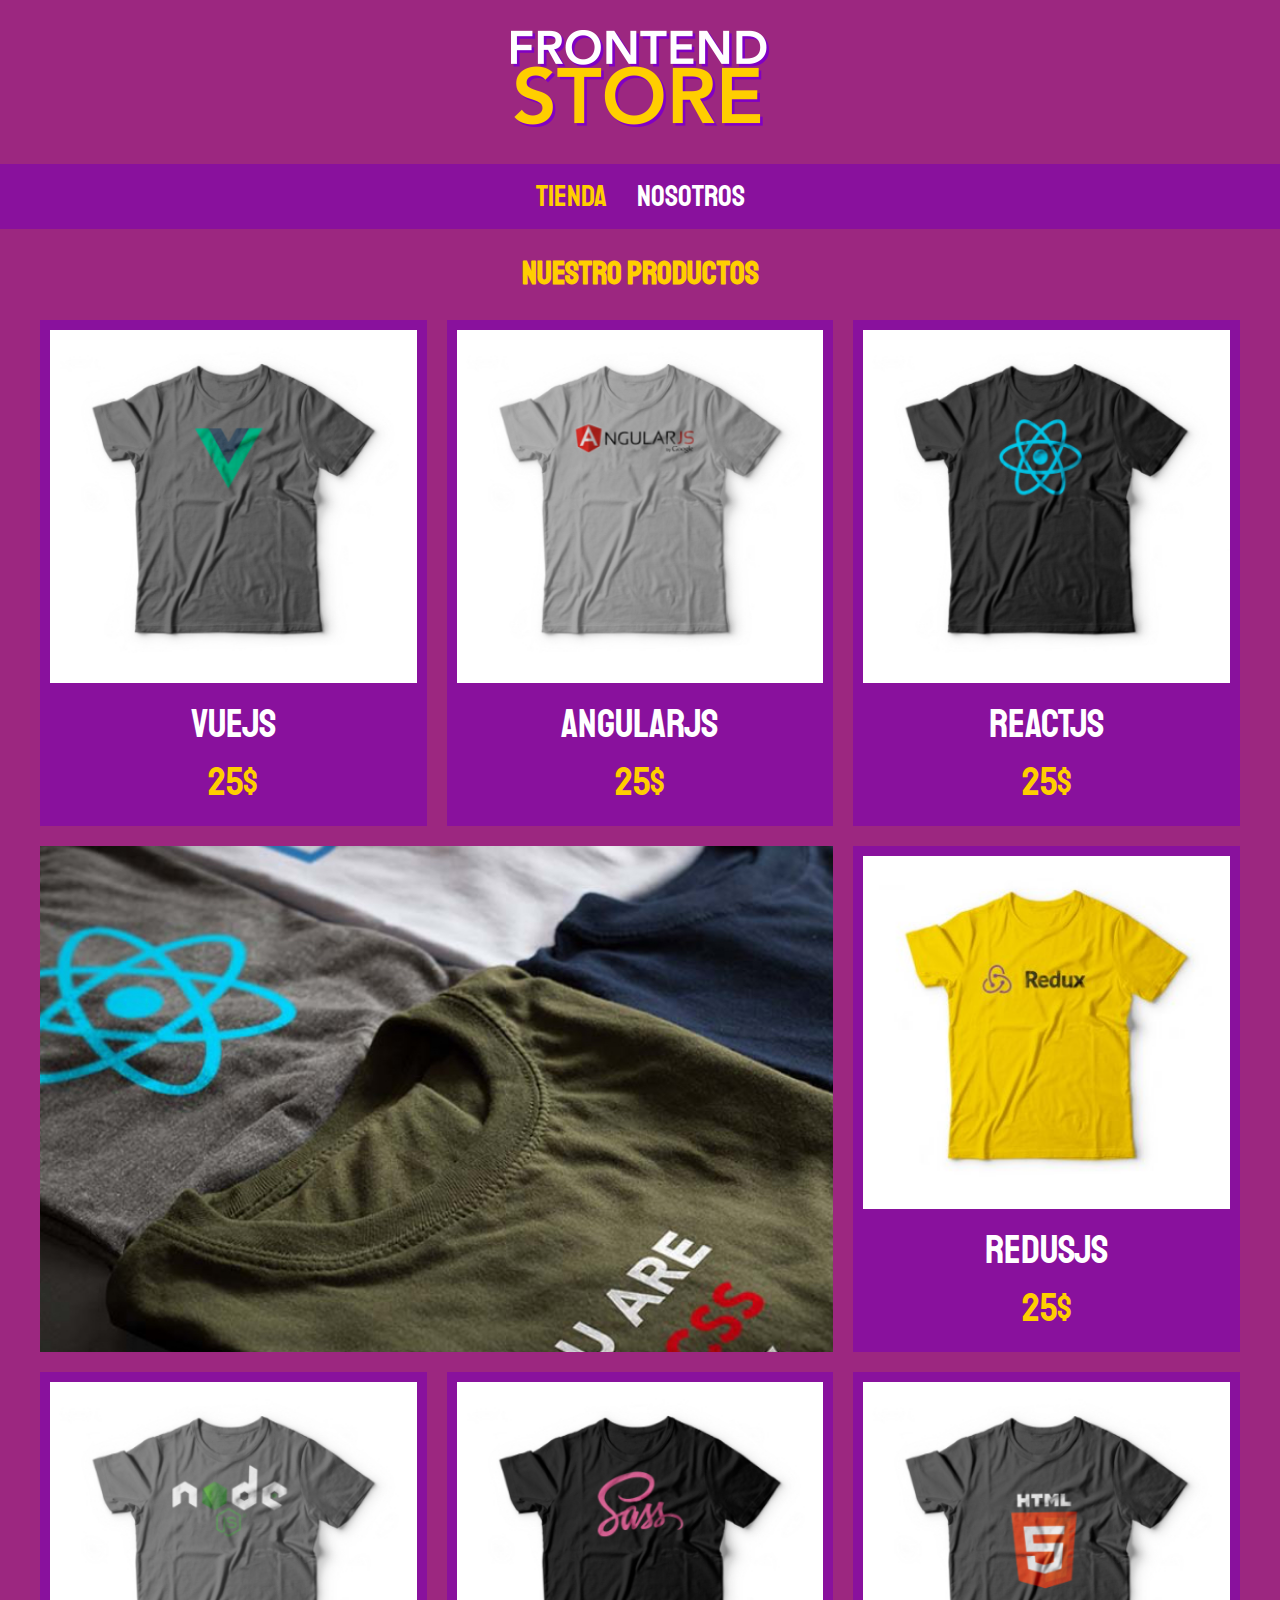
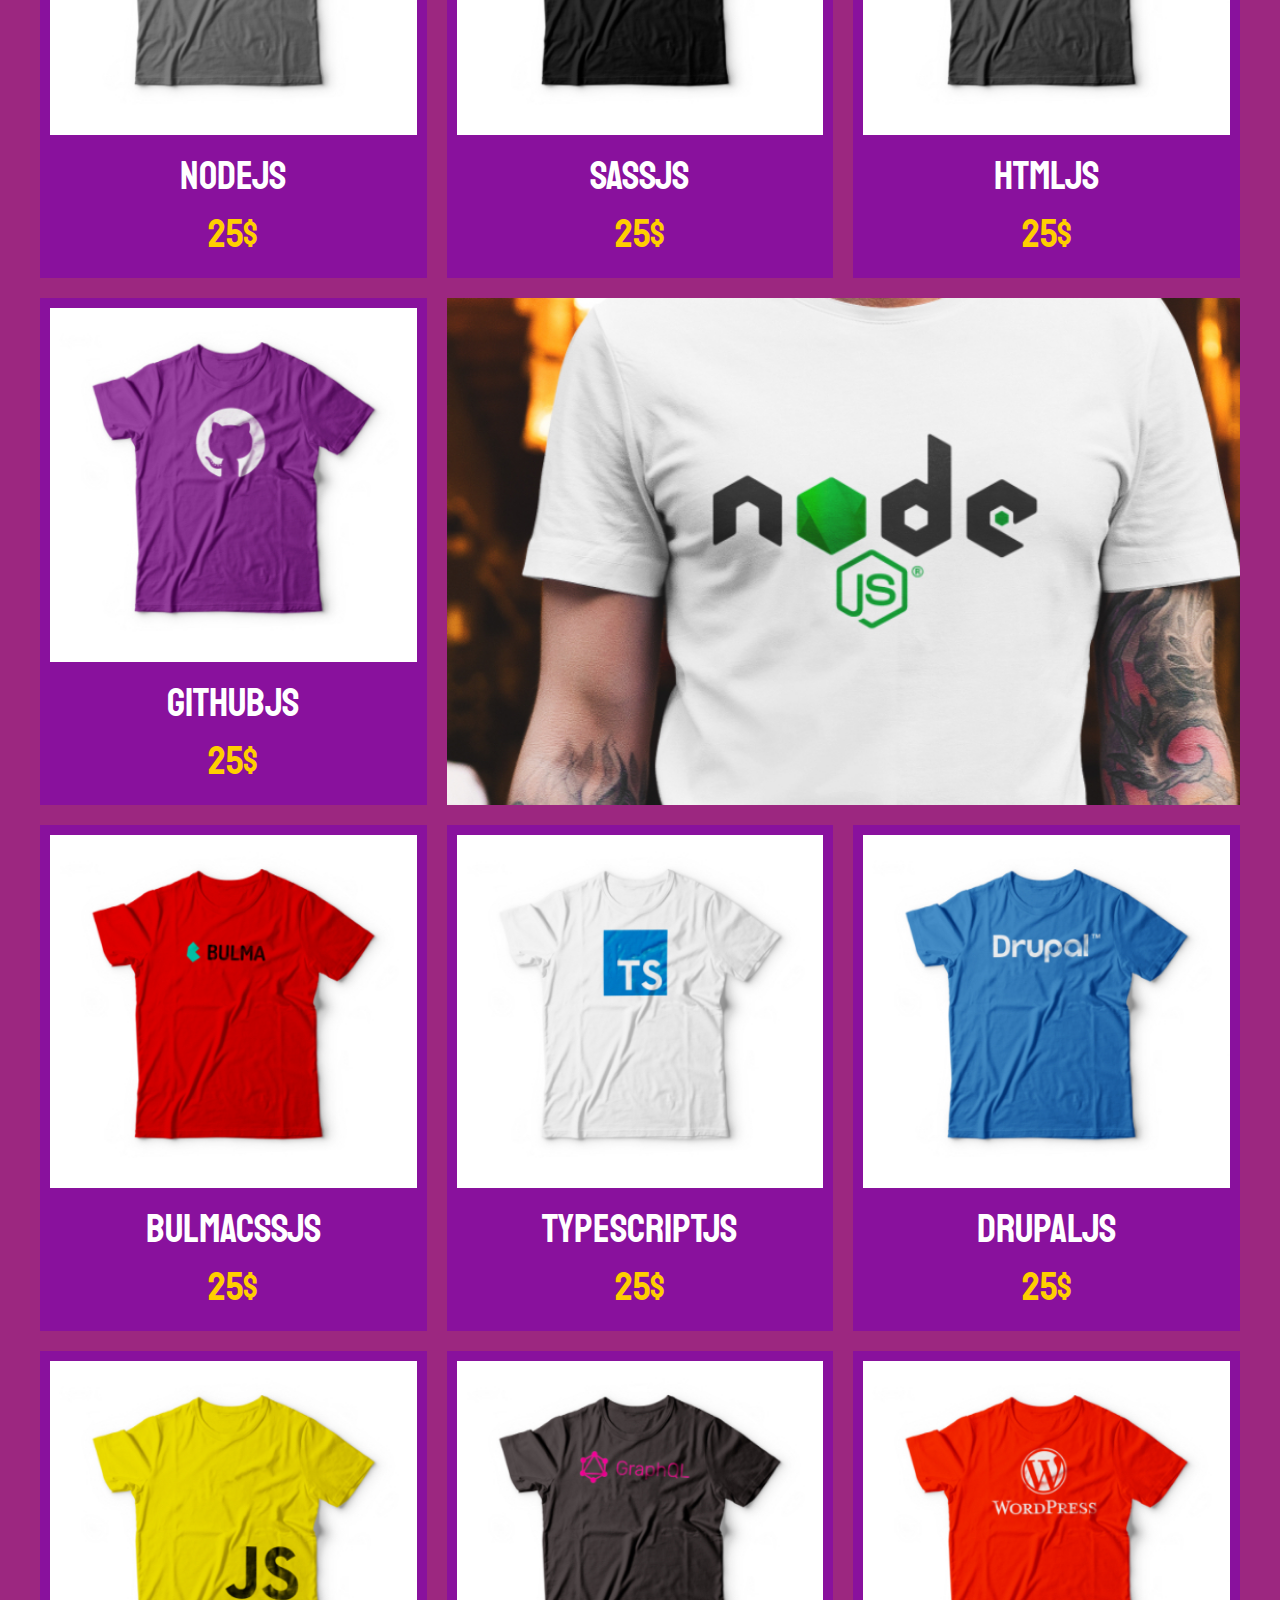
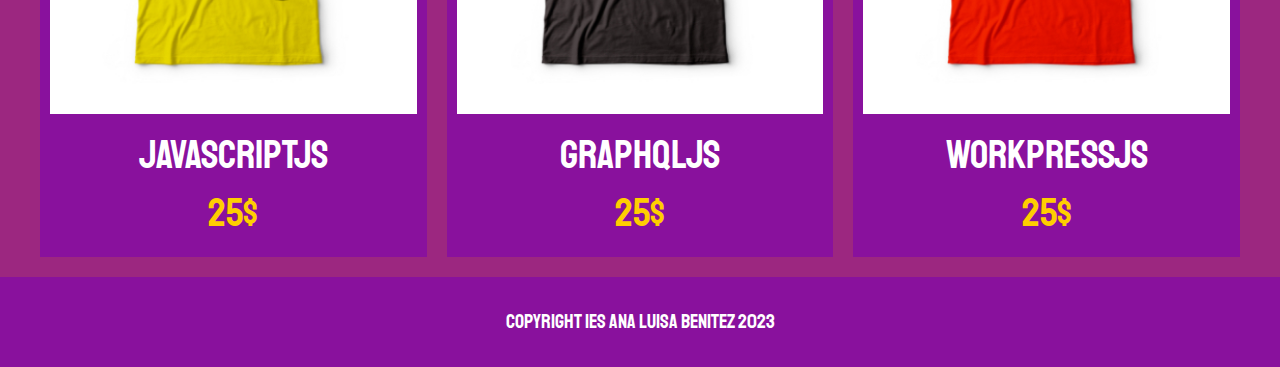
<file: index.html>
<!DOCTYPE html>
<html lang="es">
<head>
    <meta charset="UTF-8">
    <meta name="viewport" content="width=device-width, initial-scale=1.0">
    <link rel="preconnect" href="https://fonts.googleapis.com">
    <link rel="preconnect" href="https://fonts.gstatic.com" crossorigin>
    <link href="https://fonts.googleapis.com/css2?family=Fraunces:opsz,wght@9..144,700&family=Krub:wght@300;700&family=Martian+Mono:wght@200&family=Montserrat:wght@500;700&family=Staatliches&display=swap" rel="stylesheet">
    <link rel="stylesheet" href="./css/style.css">
    <link rel="stylesheet" href="./css/normalize.css">
    <title>FrontEndStore</title>

</head>
<body>

    <header class="header">
        <a href="index.html">
            <img class="header__logo" src="img/logo.png" alt="logotipo">
        </a>
       

    </header>

    <nav class="navegación">
        <a href="index.html" class="navegación__enlace navegación__enlace--activo">Tienda</a>
        <a href="nosotros.html" class="navegación__enlace">Nosotros</a>
            
    </nav>
    
    <main class="contenedor">
        <h1>Nuestro Productos</h1>
        <div class="grid">
            <div class="producto">
                <a href="producto.html">
                    <img src="./img/1.jpg" alt="Vueshirt" class="producto__imagen">
                  <p class="producto__nombre">Vuejs</p> 
                  <p class="producto__precio">25$</p> 
                </a>
                
            </div>
                <div class="producto">
                <a href="producto.html">
                    <img src="./img/2.jpg" alt="Vueshirt" class="producto__imagen">
                    <p class="producto__nombre">Angularjs</p> 
                      <p class="producto__precio">25$</p> 
                    </a>
                
        </div>
            
                <div class="producto">
                <a href="producto.html">
                    <img src="./img/3.jpg" alt="Vueshirt" class="producto__imagen">
                    <p class="producto__nombre">Reactjs</p> 
                      <p class="producto__precio">25$</p> 
                    </a>
                
        </div>
            
                <div class="producto">
                <a href="producto.html">
                    <img src="./img/4.jpg" alt="Vueshirt" class="producto__imagen">
                    <p class="producto__nombre">Redusjs</p> 
                      <p class="producto__precio">25$</p> 
                    </a>
                
        </div>
            
                <div class="producto">
                <a href="producto.html">
                    <img src="./img/5.jpg" alt="Vueshirt" class="producto__imagen">
                    <p class="producto__nombre">Nodejs</p> 
                      <p class="producto__precio">25$</p> 
                    </a>
                
        </div>
            
                <div class="producto">
                <a href="producto.html">
                    <img src="./img/6.jpg" alt="Vueshirt" class="producto__imagen">
                    <p class="producto__nombre">sassjs</p> 
                      <p class="producto__precio">25$</p> 
                    </a>
                
        </div>
           
                <div class="producto">
                <a href="producto.html">
                    <img src="./img/7.jpg" alt="Vueshirt" class="producto__imagen">
                    <p class="producto__nombre">htmljs</p> 
                      <p class="producto__precio">25$</p> 
                    </a>
                
        </div>
            
                <div class="producto">
                <a href="producto.html">
                    <img src="./img/8.jpg" alt="Vueshirt" class="producto__imagen">
                    <p class="producto__nombre">githubjs</p> 
                      <p class="producto__precio">25$</p> 
                    </a>
                
        </div>
            
                <div class="producto">
                <a href="producto.html">
                    <img src="./img/9.jpg" alt="Vueshirt" class="producto__imagen">
                    <p class="producto__nombre">bulmacssjs</p> 
                      <p class="producto__precio">25$</p> 
                    </a>
                
        </div>
           
                <div class="producto">
                <a href="producto.html">
                    <img src="./img/10.jpg" alt="Vueshirt" class="producto__imagen">
                    <p class="producto__nombre">typescriptjs</p> 
                      <p class="producto__precio">25$</p> 
                    </a>
                
        </div>
            
                <div class="producto">
                <a href="producto.html">
                    <img src="./img/11.jpg" alt="Vueshirt" class="producto__imagen">
                    <p class="producto__nombre">drupaljs</p> 
                      <p class="producto__precio">25$</p> 
                    </a>
                
        </div>
            
                <div class="producto">
                <a href="producto.html">
                    <img src="./img/12.jpg" alt="Vueshirt" class="producto__imagen">
                    <p class="producto__nombre">javascriptjs</p> 
                      <p class="producto__precio">25$</p> 
                    </a>
                
        </div>
            
                <div class="producto">
                <a href="producto.html">
                    <img src="./img/13.jpg" alt="Vueshirt" class="producto__imagen">
                    <p class="producto__nombre">graphqljs</p> 
                      <p class="producto__precio">25$</p> 
                    </a>
                
        </div>
            
                <div class="producto">
                <a href="producto.html">
                    <img src="./img/14.jpg" alt="Vueshirt" class="producto__imagen">
                    <p class="producto__nombre">workpressjs</p> 
                      <p class="producto__precio">25$</p> 
                    </a>
                
        </div>
        <div class="grafico grafico--camisas"></div>
        <div class="grafico grafico--node"></div>
    </main>

    <footer class="footer">
        <p class="footer__texto">CopyRight IES Ana Luisa Benitez 2023</p>

    </footer> 
</body>
</html>
</file>
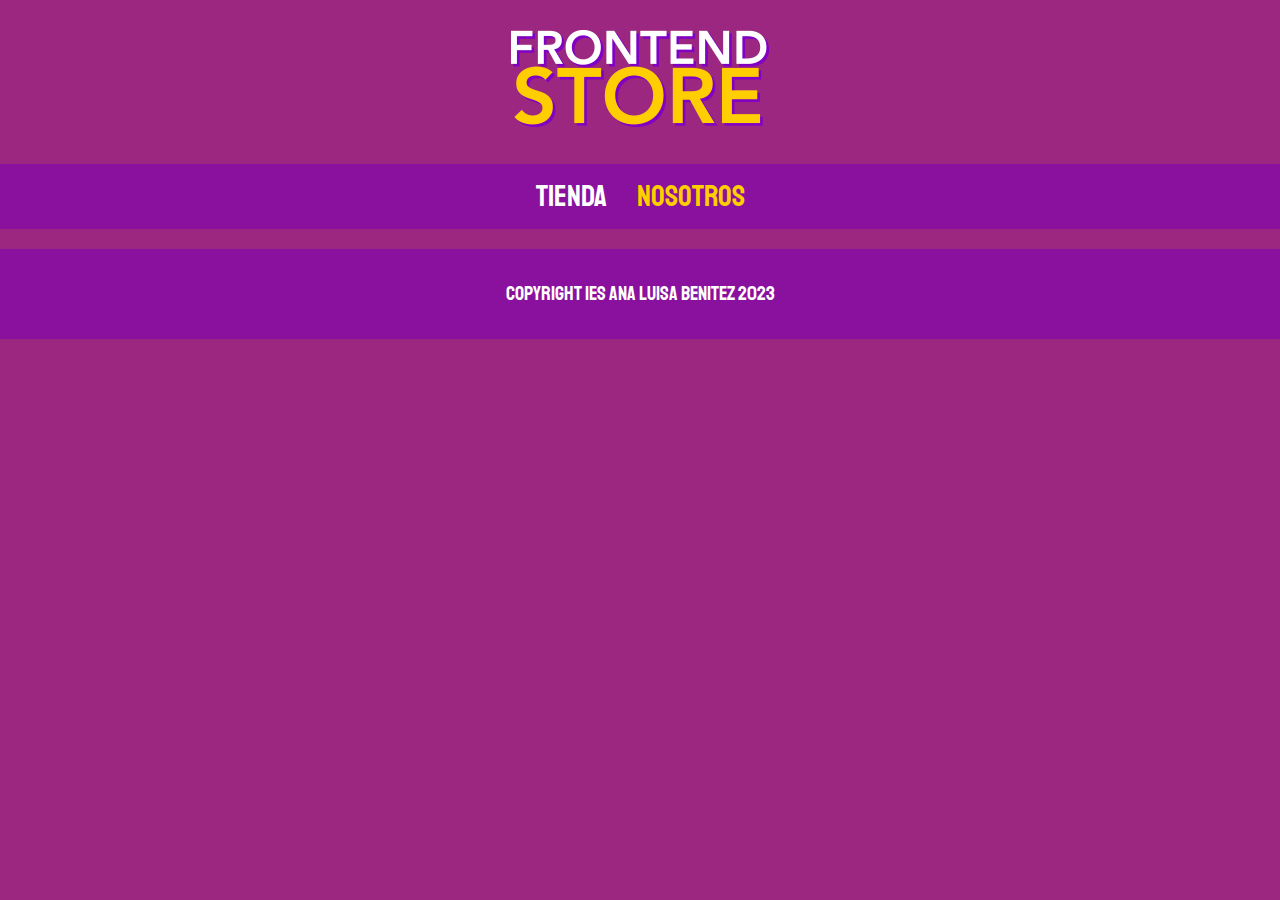
<file: nosotros.html>
<!DOCTYPE html>
<html lang="es">
<head>
    <meta charset="UTF-8">
    <meta name="viewport" content="width=device-width, initial-scale=1.0">
    <link rel="preconnect" href="https://fonts.googleapis.com">
    <link rel="preconnect" href="https://fonts.gstatic.com" crossorigin>
    <link href="https://fonts.googleapis.com/css2?family=Fraunces:opsz,wght@9..144,700&family=Krub:wght@300;700&family=Martian+Mono:wght@200&family=Montserrat:wght@500;700&family=Staatliches&display=swap" rel="stylesheet">
    <link rel="stylesheet" href="./css/style.css">
    <link rel="stylesheet" href="./css/normalize.css">
    <title>FrontEndStore</title>

</head>
<body>

    <header class="header">
        <a href="index.html">
            <img class="header__logo" src="img/logo.png" alt="logotipo">
        </a>
       

    </header>

    <nav class="navegación">
        <a href="index.html" class="navegación__enlace ">Tienda</a>
        <a href="nosotros.html" class="navegación__enlace navegación__enlace--activo">Nosotros</a>
            
    </nav>
    
    <main>


    </main>

    <footer class="footer">
        <p class="footer__texto">CopyRight IES Ana Luisa Benitez 2023</p>

    </footer> 
</body>
</html>
</file>
<file: css/style.css>
:root{
    --primario:#9C2780;
    --primarioscro:#89119D;
    --secundario:#FFCE00;
    --secundarioscuro:rgb(233,187,2);
    --blanco:#FFF;
    --negro:#000;
    --fuentePrincipal:'Staatliches', sans-serif;
}


html{
    box-sizing: border-box;
    font-size: 62.5%;
}
*, *:before, *:after {
    box-sizing: inherit;
}
/**Globales**/

body{
    background-color: var(--primario);
    font-size: 1.6rem;
    line-height: 1.5;
}

p{
    font-family:Arial, Helvetica, sans-serif;
    font-size: 1.8rem;
    color: var(--blanco);
}

a{
    text-decoration: none;
}

img{
    width: 100%;
}

.contenedor{
    max-width: 120rem;
    margin: 0 auto;
}

h1,h2,h3{
    text-align: center;
    color: var(--secundario);
    font-family: var(--fuentePrincipal);

}

h1{
    font-size: 4rem;
}

h2{
    font-size: 3rem;
}

h3{
    font-size: 2.4rem;
}


/** Header**/

.header{
    display: flex;
    justify-content: center;

}

.header__logo{
    margin: 3rem 0;

}

/** Navegación **/

.navegación{
    background-color: var(--primarioscro);
    padding: 1rem 0;
    display: flex;
    justify-content: center;
    gap: 3rem;
}

.navegación__enlace{
    font-family: var(--fuentePrincipal);
    color: var(--blanco);
    font-size: 3rem;
   
}

.navegación__enlace:hover, .navegación__enlace--activo{
    color: var(--secundario);
}

/** Grid /**/

.grid{
    display: grid;
    grid-template-columns: repeat(2, 1fr);
    gap: 2rem;
}
@media (min-width:768px){
    .grid{
        grid-template-columns: repeat(3, 1fr);
    }
}




/** productos **/

.producto{

    background-color: var(--primarioscro);
    padding: 1rem;
}
.producto__nombre, .producto__precio{
    font-family: var(--fuentePrincipal);
    margin: 1rem 0;
    text-align: center;
    line-height: 1.2;
    font-size: 4rem;
}

.producto__imagen{

}

.producto__precio{
    color: var(--secundario);

}

/** Graficos **/

.grafico{
    min-height: 30rem;
    background-repeat: no-repeat;
    background-size: cover;
    grid-column: 1/3;

}

.grafico--camisas{
    grid-row: 2/3;
    background-image: url(../img/grafico1.jpg);
}

.grafico--node{
    background-image: url(../img/grafico2.jpg);
    grid-row: 4/5;
}

@media(min-width:768px){
    .grafico--node{
        grid-column: 2/4;
    }
}

/** Footer **/

.footer{
    background-color: var(--primarioscro);
    padding: 1rem 0;
    margin-top: 2rem;
}

.footer__texto{
    font-family: var(--fuentePrincipal);
    text-align: center;
    font-size: 2rem;
}
</file>
